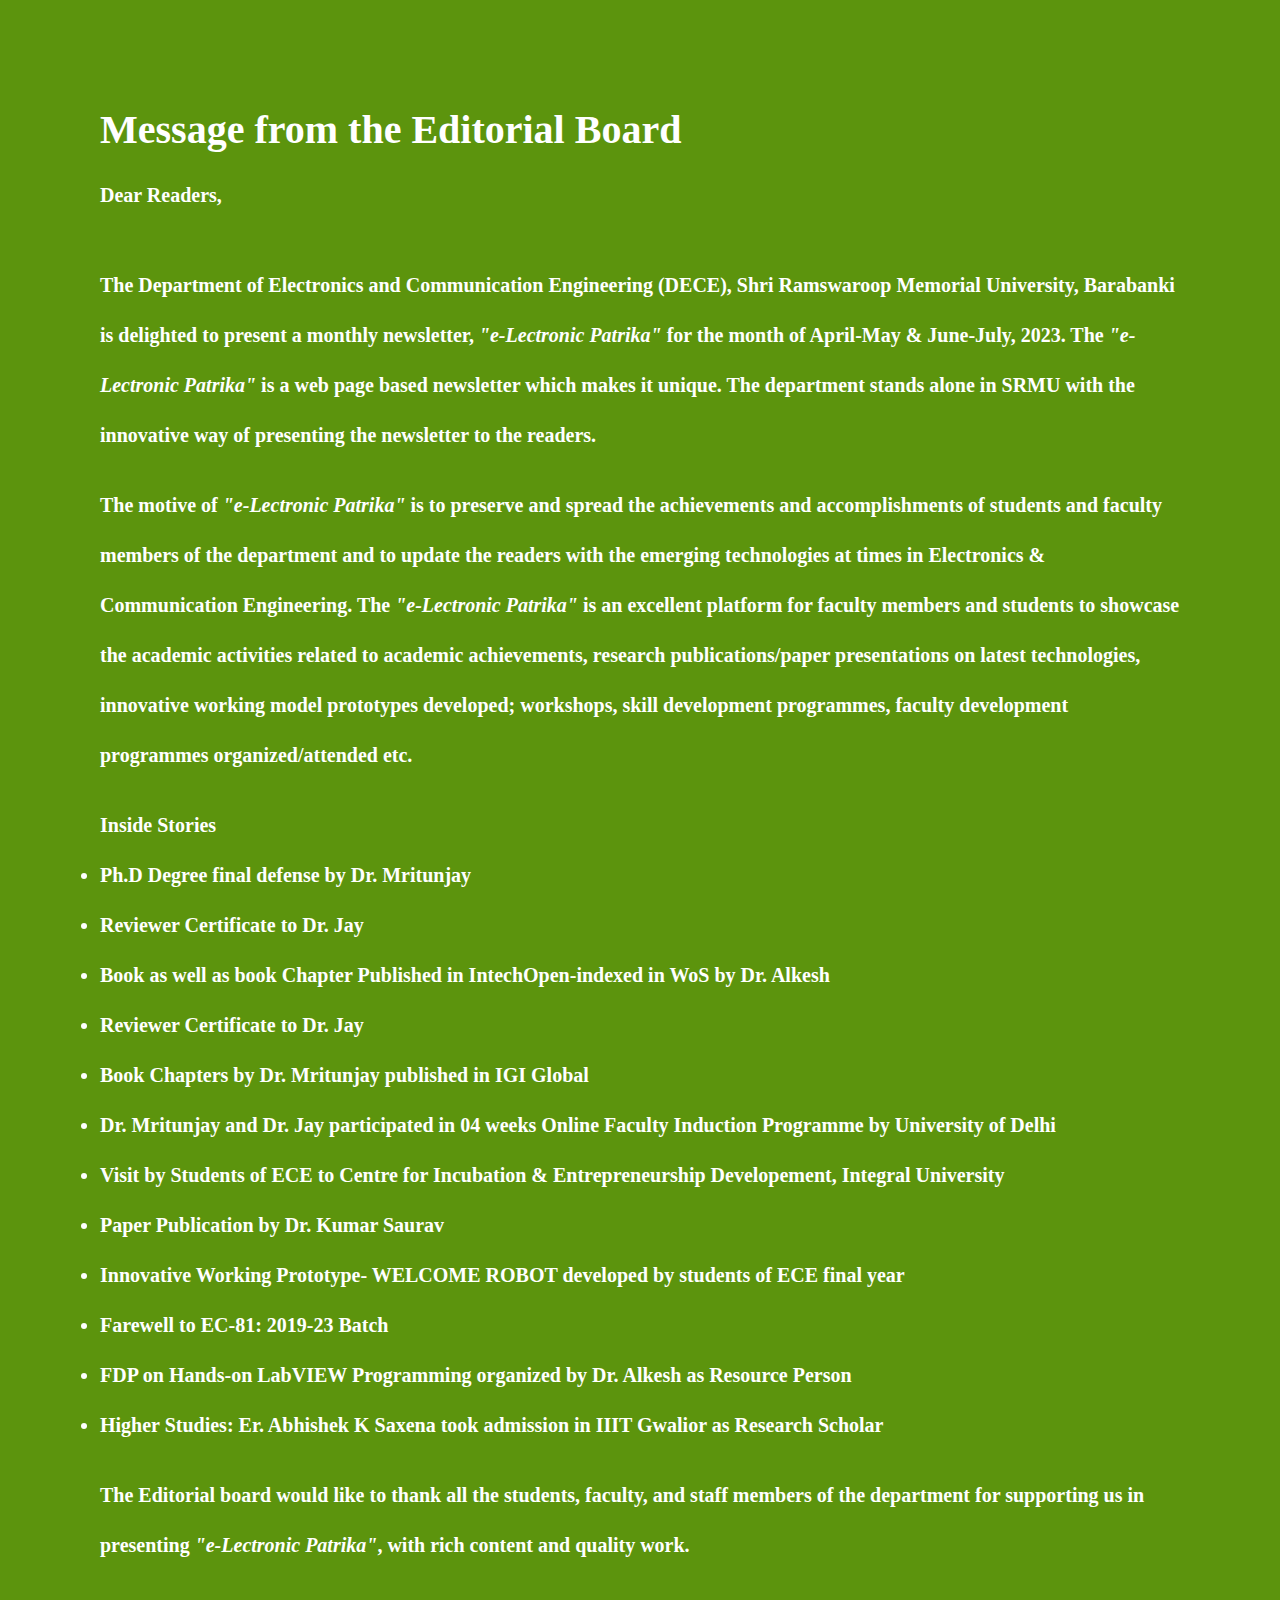
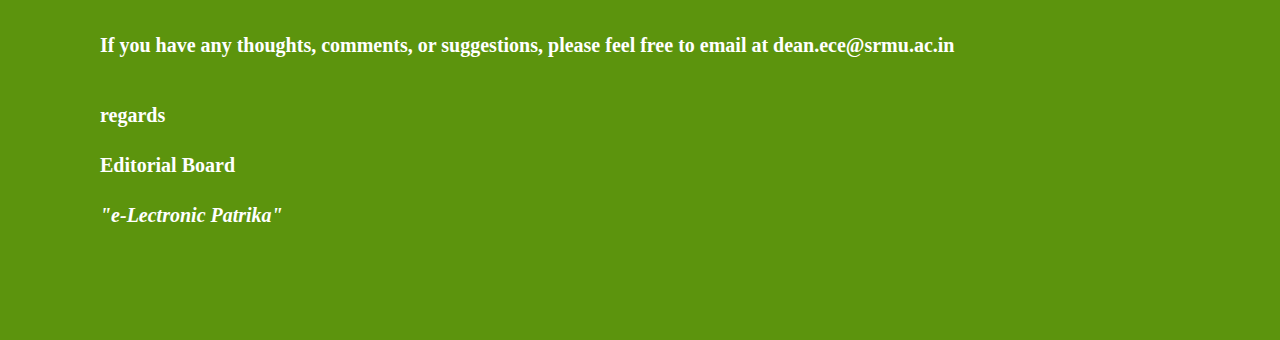
<file: desk-index.html>
<!DOCTYPE html>
<html lang="en">
  <head>
    <meta charset="UTF-8" />
    <meta http-equiv="X-UA-Compatible" content="IE=edge" />
    <meta name="viewport" content="width=device-width, initial-scale=1.0" />
    <title>Editorial Board</title>
    <link href="style.css" rel="stylesheet" />
    <link rel="stylesheet" href="queries.css" />
  </head>
  <body>
    <section>
      <div class="gallery-01-col-editordesk">
        <br />
        <h1 class="main-head-text-1">Message from the Editorial Board</h1>
        <h2 class="sub-head-text">Dear Readers,</h2>
        <br /><br />
        <h2 class="sub-head-text">
          The Department of Electronics and Communication Engineering (DECE),
          Shri Ramswaroop Memorial University, Barabanki is delighted to present
          a monthly newsletter, <em>"e-Lectronic Patrika"</em> for the month of
          April-May & June-July, 2023. The <em>"e-Lectronic Patrika"</em> is a
          web page based newsletter which makes it unique. The department stands
          alone in SRMU with the innovative way of presenting the newsletter to
          the readers.
        </h2>
        <h2 class="sub-head-text">
          The motive of <em>"e-Lectronic Patrika"</em> is to preserve and spread
          the achievements and accomplishments of students and faculty members
          of the department and to update the readers with the emerging
          technologies at times in Electronics & Communication Engineering. The
          <em>"e-Lectronic Patrika"</em> is an excellent platform for faculty
          members and students to showcase the academic activities related to
          academic achievements, research publications/paper presentations on
          latest technologies, innovative working model prototypes developed;
          workshops, skill development programmes, faculty development
          programmes organized/attended etc.
        </h2>
        <h2 class="sub-head-text">
          Inside Stories
          <ul>
            <li>Ph.D Degree final defense by Dr. Mritunjay</li>
            <li>Reviewer Certificate to Dr. Jay</li>
            <li>
              Book as well as book Chapter Published in IntechOpen-indexed in
              WoS by Dr. Alkesh
            </li>
            <li>Reviewer Certificate to Dr. Jay</li>
            <li>Book Chapters by Dr. Mritunjay published in IGI Global</li>
            <li>
              Dr. Mritunjay and Dr. Jay participated in 04 weeks Online Faculty
              Induction Programme by University of Delhi
            </li>
            <li>
              Visit by Students of ECE to Centre for Incubation &
              Entrepreneurship Developement, Integral University
            </li>
            <li>Paper Publication by Dr. Kumar Saurav</li>
            <li>
              Innovative Working Prototype- WELCOME ROBOT developed by students
              of ECE final year
            </li>
            <li>Farewell to EC-81: 2019-23 Batch</li>
            <li>
              FDP on Hands-on LabVIEW Programming organized by Dr. Alkesh as
              Resource Person
            </li>
            <li>
              Higher Studies: Er. Abhishek K Saxena took admission in IIIT
              Gwalior as Research Scholar
            </li>
          </ul>
        </h2>
        <h2 class="sub-head-text">
          The Editorial board would like to thank all the students, faculty, and
          staff members of the department for supporting us in presenting
          <em>"e-Lectronic Patrika"</em>, with rich content and quality work.
          <br /><br />
          If you have any thoughts, comments, or suggestions, please feel free
          to email at dean.ece@srmu.ac.in
        </h2>
        <h2 class="sub-head-text">
          regards<br />Editorial Board <br /><em>"e-Lectronic Patrika"</em>
        </h2>
      </div>
    </section>
  </body>
</html>
</file>
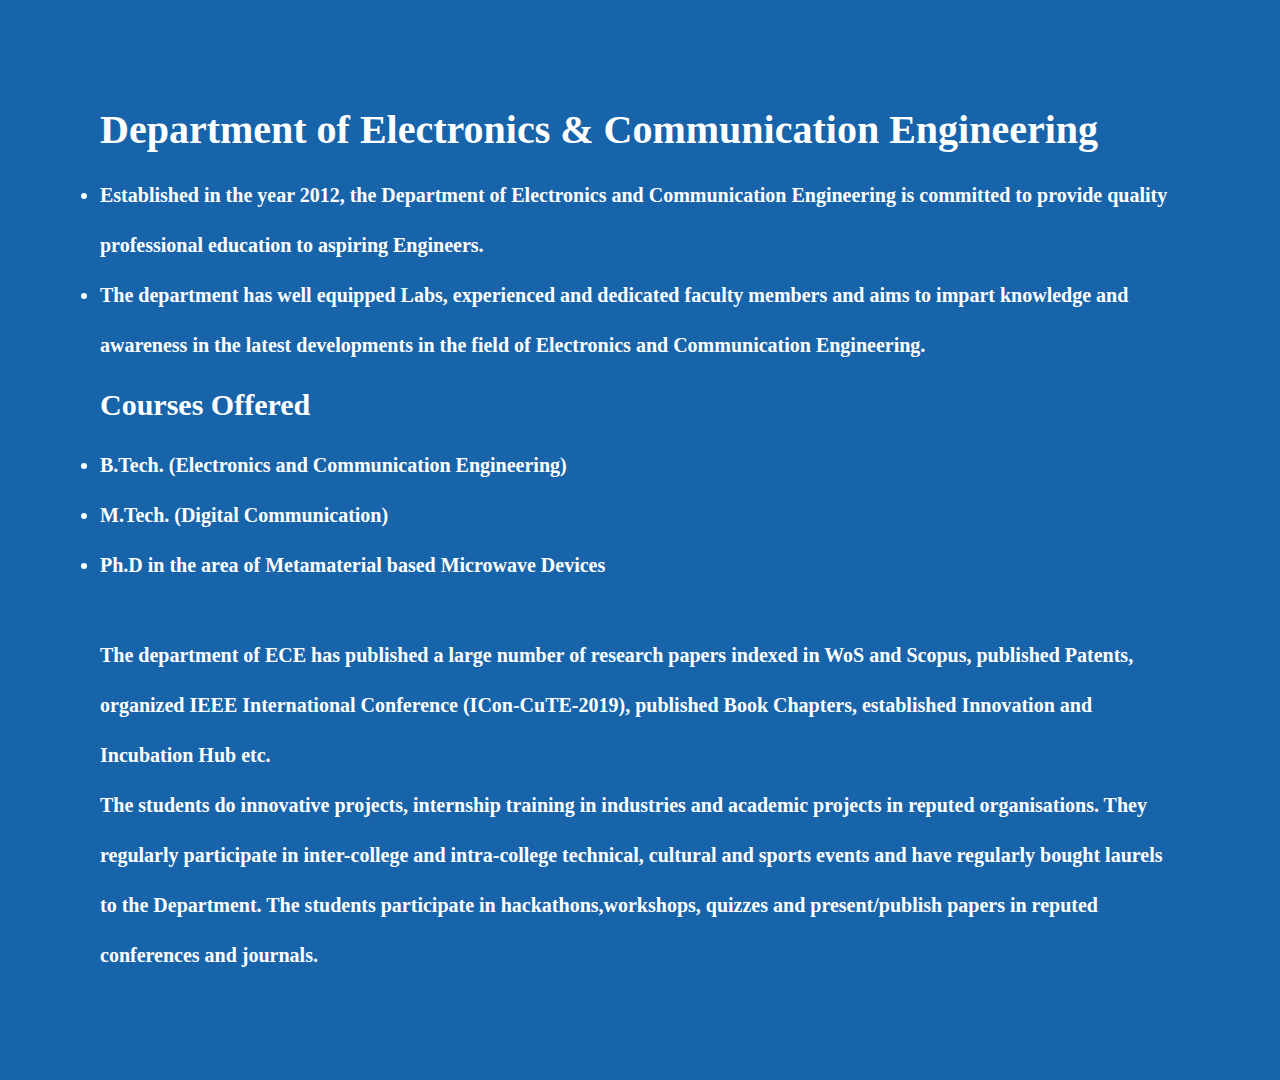
<file: ece-index.html>
<!DOCTYPE html>
<html lang="en">
  <head>
    <meta charset="UTF-8" />
    <meta http-equiv="X-UA-Compatible" content="IE=edge" />
    <meta name="viewport" content="width=device-width, initial-scale=1.0" />
    <title>Deptt. of ECE</title>
    <link href="style.css" rel="stylesheet" />
    <link rel="stylesheet" href="queries.css" />
  </head>
  <body>
    <section>
      <div class="gallery-01-col-ece">
        <br />
        <h1 class="main-head-text-1">
          Department of Electronics & Communication Engineering
        </h1>
        <h2 class="sub-head-text">
          <ul>
            <li>
              Established in the year 2012, the Department of Electronics and
              Communication Engineering is committed to provide quality
              professional education to aspiring Engineers.
            </li>
            <li>
              The department has well equipped Labs, experienced and dedicated
              faculty members and aims to impart knowledge and awareness in the
              latest developments in the field of Electronics and Communication
              Engineering.
            </li>
          </ul>
        </h2>
        <br /><br />
        <h1 class="main-head-text-2">Courses Offered</h1>
        <h2 class="sub-head-text">
          <ul>
            <li>B.Tech. (Electronics and Communication Engineering)</li>
            <li>M.Tech. (Digital Communication)</li>
            <li>Ph.D in the area of Metamaterial based Microwave Devices</li>
          </ul>
        </h2>
        <br /><br />
        <h1 class="sub-head-text">
          The department of ECE has published a large number of research papers
          indexed in WoS and Scopus, published Patents, organized IEEE
          International Conference (ICon-CuTE-2019), published Book Chapters,
          established Innovation and Incubation Hub etc. <br />The students do
          innovative projects, internship training in industries and academic
          projects in reputed organisations. They regularly participate in
          inter-college and intra-college technical, cultural and sports events
          and have regularly bought laurels to the Department. The students
          participate in hackathons,workshops, quizzes and present/publish
          papers in reputed conferences and journals.
        </h1>
      </div>
    </section>
  </body>
</html>
</file>
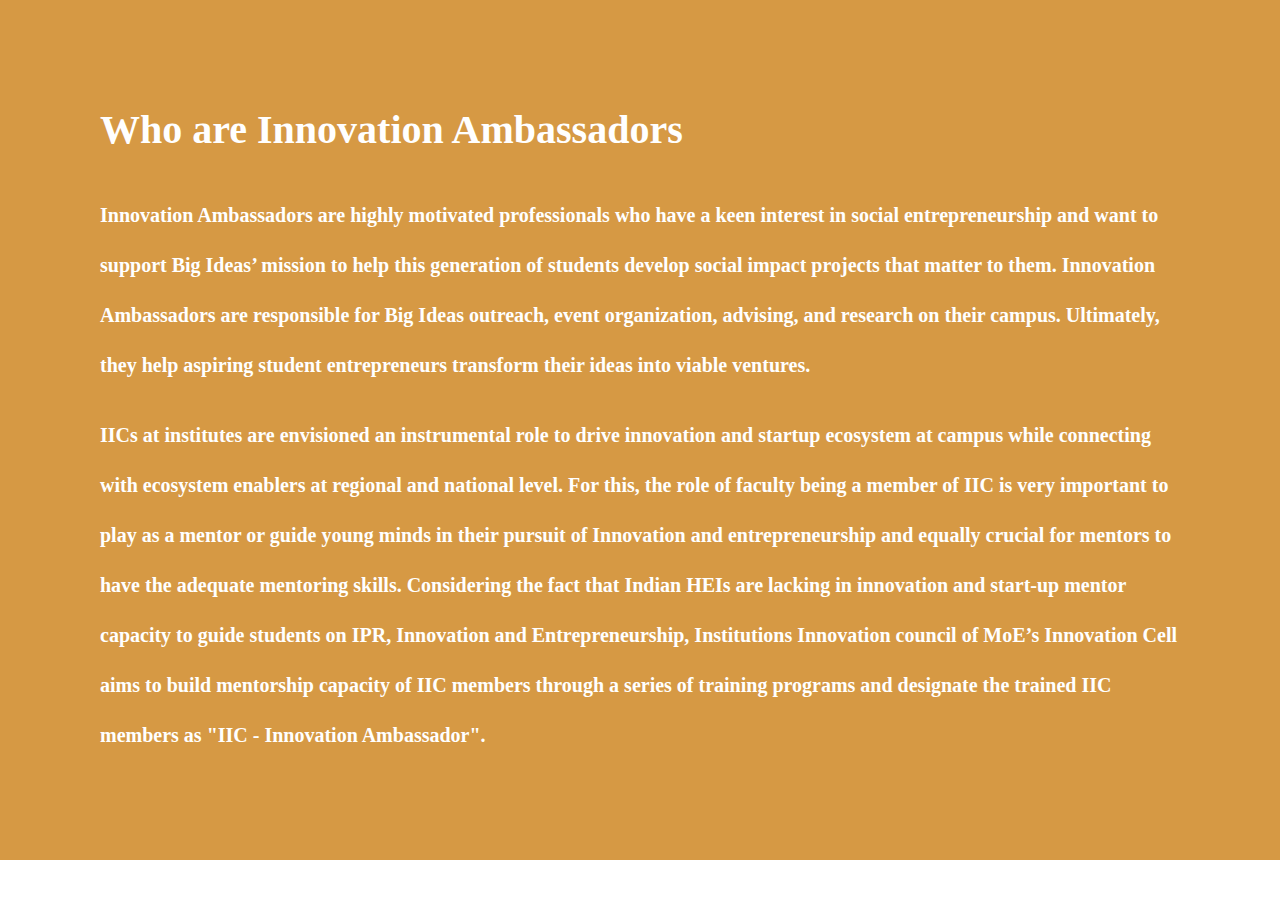
<file: innovation-index.html>
<!DOCTYPE html>
<html lang="en">
  <head>
    <meta charset="UTF-8" />
    <meta http-equiv="X-UA-Compatible" content="IE=edge" />
    <meta name="viewport" content="width=device-width, initial-scale=1.0" />
    <title>Innovation Ambassador</title>
    <link href="style.css" rel="stylesheet" />
    <link rel="stylesheet" href="queries.css" />
  </head>
  <body>
    <section>
      <div class="gallery-01-col-innovation">
        <br />
        <h1 class="main-head-text-1">Who are Innovation Ambassadors</h1>
        <br /><br />
        <h2 class="sub-head-text">
          Innovation Ambassadors are highly motivated professionals who have a
          keen interest in social entrepreneurship and want to support Big
          Ideas’ mission to help this generation of students develop social
          impact projects that matter to them. Innovation Ambassadors are
          responsible for Big Ideas outreach, event organization, advising, and
          research on their campus. Ultimately, they help aspiring student
          entrepreneurs transform their ideas into viable ventures.
        </h2>
        <h2 class="sub-head-text">
          IICs at institutes are envisioned an instrumental role to drive
          innovation and startup ecosystem at campus while connecting with
          ecosystem enablers at regional and national level. For this, the role
          of faculty being a member of IIC is very important to play as a mentor
          or guide young minds in their pursuit of Innovation and
          entrepreneurship and equally crucial for mentors to have the adequate
          mentoring skills. Considering the fact that Indian HEIs are lacking in
          innovation and start-up mentor capacity to guide students on IPR,
          Innovation and Entrepreneurship, Institutions Innovation council of
          MoE’s Innovation Cell aims to build mentorship capacity of IIC members
          through a series of training programs and designate the trained IIC
          members as "IIC - Innovation Ambassador".
        </h2>
      </div>
    </section>
  </body>
</html>
</file>
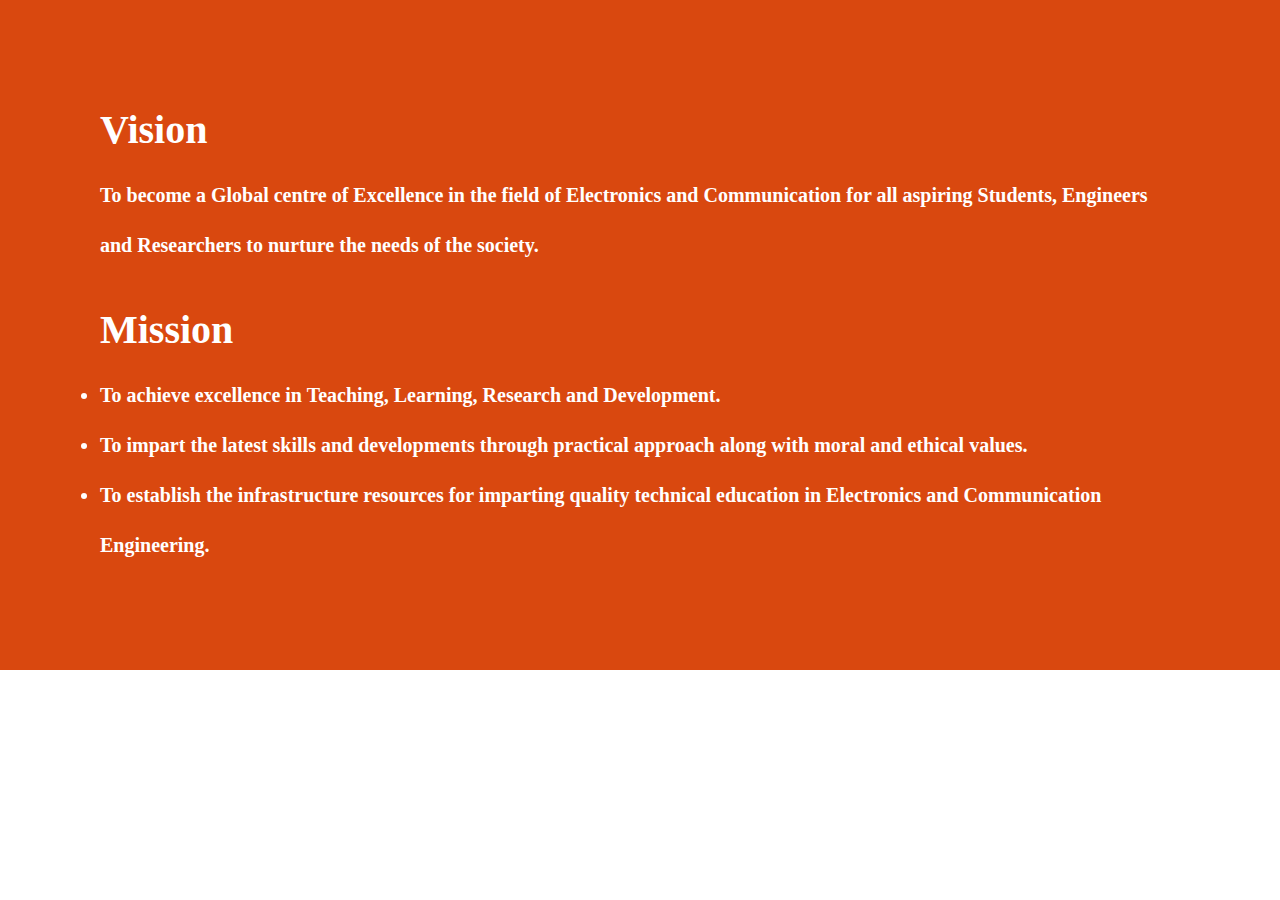
<file: vision-index.html>
<!DOCTYPE html>
<html lang="en">
  <head>
    <meta charset="UTF-8" />
    <meta http-equiv="X-UA-Compatible" content="IE=edge" />
    <meta name="viewport" content="width=device-width, initial-scale=1.0" />
    <title>Vision-Mission</title>
    <link href="style.css" rel="stylesheet" />
    <link rel="stylesheet" href="queries.css" />
  </head>
  <body>
    <section>
      <div class="gallery-01-col-vision">
        <br />
        <h1 class="main-head-text-1">Vision</h1>
        <h2 class="sub-head-text">
          To become a Global centre of Excellence in the field of Electronics
          and Communication for all aspiring Students, Engineers and Researchers
          to nurture the needs of the society.
        </h2>
        <br /><br /><br /><br />
        <h1 class="main-head-text-1">Mission</h1>
        <h2 class="sub-head-text">
          <ul>
            <li>
              To achieve excellence in Teaching, Learning, Research and
              Development.
            </li>
            <li>
              To impart the latest skills and developments through practical
              approach along with moral and ethical values.
            </li>
            <li>
              To establish the infrastructure resources for imparting quality
              technical education in Electronics and Communication Engineering.
            </li>
          </ul>
        </h2>
      </div>
    </section>
  </body>
</html>
</file>
<file: style.css>
* {
  margin: 0;
  padding: 0;
  box-sizing: border-box;
}

html {
  font-size: 62.5%;
  overflow-x: hidden;
  scroll-behavior: smooth;
}
body {
  font-family: "Montserrat", sans-serif;
  line-height: 1;
  font-weight: 400;
  overflow-x: hidden;
}

/* Main Heading*/
.logo-1,
.logo-2 {
  height: 5rem;
}
.click-srmu-logo {
  color: white;
  text-align: center;
}

.header {
  display: flex;
  align-items: center;
  justify-content: space-between;
  background-color: #192a56;
  padding: 0 4.8rem;
  height: 18rem;
  position: relative;
}
.footer {
  display: flex;
  background-color: #5c940d;
  color: white;
  height: 5rem;
  align-items: center;
  justify-content: center;
}

.main-nav-list {
  display: flex;
  list-style: none;
  align-items: center;
  gap: 4rem;
}

.main-nav-link-1:link,
.main-nav-link-1:visited,
.main-nav-link-2:link,
.main-nav-link-2:visited,
.main-nav-link-3:link,
.main-nav-link-3:visited,
.main-nav-link-4:link,
.main-nav-link-4:visited,
.main-nav-link-5:link,
.main-nav-link-5:visited,
.main-nav-link-6:link,
.main-nav-link-6:visited {
  display: inline-block;
  text-decoration: none;
  color: white;
  font-weight: 500;
  font-size: 1.5rem;
  transition: all 0.3s;
}

.main-nav-link-1:hover,
.main-nav-link-1:active {
  color: #e16d3f;
}
.main-nav-link-2:hover,
.main-nav-link-2:active {
  color: #5c940d;
}
.main-nav-link-3:hover,
.main-nav-link-3:active {
  color: aqua;
}
.main-nav-link-4:hover,
.main-nav-link-4:active {
  color: #ffc576;
}
.main-nav-link-5:hover,
.main-nav-link-5:active {
  color: #d4e6f1;
}
.main-nav-link-6:hover,
.main-nav-link-6:active {
  color: #e1c4ee;
}
.heading-primary {
  font-size: 5rem;
  line-height: 1.05;
  margin-bottom: 3.2rem;
  text-align: center;
  letter-spacing: 0.1rem;
  background-color: #192a56;
  color: white;
}
.heading-secondary {
  font-size: 3.8rem;
  line-height: 1.2;
  margin-top: 3.2rem;
  margin-bottom: 3.2rem;
  text-align: center;
  color: #192a56;
}
.heading-tertiary-1 {
  font-size: 3rem;
  line-height: 1.2;
  margin-bottom: 3.2rem;
  margin-top: 3.2rem;
  text-align: center;
  background-color: #d9480f;
  color: white;
}
.heading-tertiary-2 {
  font-size: 3rem;
  line-height: 1.2;
  margin-bottom: 3.2rem;
  margin-top: 3.2rem;
  text-align: center;
  background-color: #5c940d;
  color: white;
}
.heading-tertiary-3 {
  font-size: 3rem;
  line-height: 1.2;
  margin-bottom: 3.2rem;
  margin-top: 3.2rem;
  text-align: center;
  background-color: #cc7f15;
  color: white;
}
.heading-tertiary-4 {
  font-size: 2rem;
  line-height: 2;
  margin-bottom: 3.2rem;
  margin-top: 0.1rem;
  text-align: center;
  background-color: #d9480f;
  color: white;
}
.heading-tertiary-5 {
  font-size: 2rem;
  line-height: 2;
  margin-bottom: 3.2rem;
  margin-top: 0.1rem;
  text-align: center;
  background-color: #5c940d;
  color: white;
}
.heading-tertiary-6 {
  font-size: 2rem;
  line-height: 2;
  margin-bottom: 3.2rem;
  margin-top: 0.1rem;
  text-align: center;
  background-color: #cc7f15;
  color: white;
}
.heading-tertiary-7 {
  font-size: 3rem;
  line-height: 1.2;
  margin-bottom: 3.2rem;
  margin-top: 3.2rem;
  text-align: center;
  background-color: #2980b9;
  color: white;
}
.heading-tertiary-8 {
  font-size: 2rem;
  line-height: 2;
  margin-bottom: 3.2rem;
  margin-top: 3.2rem;
  text-align: center;
  background-color: #2980b9;
  color: white;
}
.heading-tertiary-9 {
  font-size: 3rem;
  line-height: 1.2;
  margin-bottom: 3.2rem;
  margin-top: 3.2rem;
  text-align: center;
  background-color: #8e44ad;
  color: white;
}
.heading-tertiary-10 {
  font-size: 2rem;
  line-height: 2;
  margin-bottom: 3.2rem;
  margin-top: 3.2rem;
  text-align: center;
  background-color: #8e44ad;
  color: white;
}
.heading-tertiary-11 {
  font-size: 3rem;
  line-height: 1.2;
  margin-bottom: 3.2rem;
  margin-top: 3.2rem;
  text-align: center;
  background-color: #c0392b;
  color: white;
}
.heading-tertiary-12 {
  font-size: 2rem;
  line-height: 2;
  margin-bottom: 3.2rem;
  margin-top: 3.2rem;
  text-align: center;
  background-color: #c0392b;
  color: white;
}
.heading-tertiary-13 {
  font-size: 3rem;
  line-height: 1.2;
  margin-bottom: 3.2rem;
  margin-top: 3.2rem;
  text-align: center;
  background-color: #58b19f;
  color: white;
}
.heading-tertiary-14 {
  font-size: 2rem;
  line-height: 2;
  margin-bottom: 3.2rem;
  margin-top: 3.2rem;
  text-align: center;
  background-color: #58b19f;
  color: white;
}
.heading-tertiary-15 {
  font-size: 3rem;
  line-height: 1.2;
  margin-bottom: 3.2rem;
  margin-top: 3.2rem;
  text-align: center;
  background-color: #192a56;
  color: white;
}
.heading-tertiary-16 {
  font-size: 2rem;
  line-height: 2;
  margin-bottom: 3.2rem;
  margin-top: 3.2rem;
  text-align: center;
  background-color: #192a56;
  color: white;
}

.head-letter h6 {
  font-size: 1.5rem;
}
.head-letter h5 {
  font-size: 3rem;
  margin-top: 1rem;
}
.head-letter .editor {
  font-size: 1rem;
  padding-right: 20px;
  text-align: right;
  margin-top: 0.5rem;
}
.main-head-text-1 {
  font-size: 4rem;
}
.main-head-text-2 {
  font-size: 3rem;
}

.sub-head-text {
  line-height: 5rem;
  font-size: 2rem;
  margin-top: 2rem;
}
.line-1 {
  background-color: #192a56;
  margin-top: 3.2rem;
  height: 1rem;
}
.editor-main,
.editor {
  margin-top: 1rem;
  color: #5c940d;
}
.head-letter .chief-editor {
  margin-top: 0.75rem;
  font-size: 1.1rem;
  text-align: right;
  color: white;
  margin-right: 1rem;
}
.link1 {
  text-decoration: none;
  color: #d9480f;
}
.link2 {
  text-decoration: none;
  color: #5c940d;
}
.link3 {
  text-decoration: none;
  color: #1864ab;
}
.link4 {
  text-decoration: none;
  color: #8f590f;
}
.link5 {
  text-decoration: none;
  color: #15405d;
}
.link6 {
  text-decoration: none;
  color: #633079;
}
.link7 {
  text-decoration: none;
  color: #ad3327;
}
.link8 {
  text-decoration: none;
  color: #142245;
}

.link {
  text-decoration: none;
}
.icon-alkesh {
  color: #1864ab;
}
.icon-fdp1 {
  color: #d9480f;
}
.icon-fdp2 {
  color: #5c940d;
}
.icon-fdp3 {
  color: #1b9cfc;
}
.events-dec .icon-color {
  color: #1b9cfc;
}
hr {
  border-style: none;
  border-top-style: dotted;
  border-color: grey;
  border-width: 0.5rem;
  width: 5%;
  margin-left: 47%;
  margin-top: 2rem;
  margin-bottom: 2rem;
}

/*Contents*/
.gallery-01-col-vision {
  font-family: "Montserrat", sans-serif;
  font-family: "Kalam", cursive;
  background-color: #d9480f;
  color: white;
  height: auto;
  padding: 10rem 10rem;
}
.gallery-01-col-ece {
  font-family: "Montserrat", sans-serif;
  font-family: "Kalam", cursive;
  background-color: #1864ab;
  color: white;
  height: auto;
  padding: 10rem 10rem;
}
.gallery-01-col-editordesk {
  font-family: "Montserrat", sans-serif;
  font-family: "Kalam", cursive;
  background-color: #5c940d;
  color: white;
  height: auto;
  padding: 10rem 10rem;
}
.gallery-01-col-innovation {
  font-family: "Montserrat", sans-serif;
  font-family: "Kalam", cursive;
  background-color: #d69944;
  color: white;
  height: auto;
  padding: 10rem 10rem;
}

.gallery-02-cols {
  display: flex;
  gap: 15rem;
  text-align: center;
  justify-content: center;
  font-size: 2rem;
}

.gallery-01-col {
  display: grid;
  grid-template-columns: 1fr;
  text-align: center;
  font-size: 2rem;
}
.gallery-03-cols {
  display: grid;
  grid-template-columns: repeat(3, 1fr);
  /*gap: 15rem;*/
  text-align: center;
  justify-content: center;
  font-size: 2rem;
}
.gallery-03-col {
  display: flex;
  gap: 5rem;
  text-align: center;
  justify-content: center;
  font-size: 2rem;
}

.gallery-05-cols {
  display: grid;
  grid-template-columns: repeat(5, 1fr);
  text-align: center;
  font-size: 2rem;
  margin-bottom: 2rem;
}
.gallery-06-cols {
  display: grid;
  grid-template-columns: repeat(6, 1fr);
  text-align: center;
  justify-content: center;
  font-size: 2rem;
}
.gallery-07-cols {
  display: grid;
  grid-template-columns: repeat(7, 1fr);
  text-align: center;
  justify-content: center;
  font-size: 2rem;
}
.patron-heading {
  text-align: center;
  color: #d9480f;
  font-size: 1.5rem;
  margin-bottom: 2rem;
  margin-top: 2rem;
}
.student-heading {
  text-align: center;
  color: #d9480f;
  font-size: 1rem;
  margin-bottom: 2rem;
  margin-top: 4rem;
}
.deptt-info {
  margin-top: 2rem;
  margin-bottom: 5rem;
}
.gallery-projects,
.gallery-mma {
  display: grid;
  grid-template-columns: repeat(2, 1fr);
  grid-template-rows: (2, 1fr);
  text-align: center;
  justify-content: center;
  row-gap: 2rem;
  column-gap: 2rem;
}
.gallery-visit-1 {
  display: grid;
  grid-template-columns: repeat(2, 1fr);
  grid-template-rows: (2, 1fr);
  text-align: center;
  justify-content: center;
  row-gap: 2rem;
  column-gap: 2rem;
}
.gallery--bos {
  display: grid;
  grid-template-columns: repeat(2, 1fr);
  grid-template-rows: (2, 1fr);
  text-align: center;
  justify-content: center;
  row-gap: 2rem;
  column-gap: 2rem;
}
.gallery--tday {
  display: grid;
  grid-template-columns: repeat(2, 1fr);
  grid-template-rows: (2, 1fr);
  text-align: center;
  justify-content: center;
  row-gap: 2rem;
  column-gap: 2rem;
}
.gallery-decoration-1 {
  display: grid;
  grid-template-columns: repeat(2, 1fr);
  grid-template-rows: (3, 1fr);
  text-align: center;
  justify-content: center;
  row-gap: 2rem;
  column-gap: 2rem;
}
.new-joinee {
  display: grid;
  grid-template-columns: repeat(3, 1fr);
  text-align: center;
  justify-content: center;
  row-gap: 2rem;
  column-gap: 2rem;
  margin-bottom: 4rem;
}
.fdp1-img,
.fdp2-img {
  display: flex;
  gap: 5rem;
  justify-content: center;
  margin-top: 5.4rem;
}
.img-fdp1-session {
  height: 30rem;
  width: 20rem;
  border-radius: 12px;
  box-shadow: 20px 20px 20px 10px rgb(230, 201, 190);
}
.img-fdp2-session {
  height: 20rem;
  width: 30rem;
  border-radius: 12px;
  box-shadow: 20px 20px 20px 10px rgb(188, 224, 217);
}

.img-fdp3-session {
  height: 40rem;
  width: 50rem;
  border-radius: 12px;
  box-shadow: 20px 20px 20px 10px rgb(230, 201, 190);
}

.img {
  height: 10rem;
  width: 10rem;
  border-radius: 50px;
  border: 3px solid #192a56;
  align-items: center;
}
.img-stu {
  height: 8rem;
  width: 8rem;
  border-radius: 50px;
  border: 3px solid #192a56;
}
.img-small {
  height: 5rem;
  width: 5rem;
  border-radius: 50px;
  border: 2px solid #98320b;
  position: absolute;
  margin-left: 1rem;
  margin-bottom: 2rem;
}
.img-small-2 {
  height: 5rem;
  width: 5rem;
  border-radius: 50px;
  border: 2px solid #5c940d;
  position: absolute;
  margin-left: 1rem;
}
.img-small-3 {
  height: 5rem;
  width: 5rem;
  border-radius: 50px;
  border: 2px solid #cc7f15;
  position: absolute;
  margin-left: 1rem;
}
.img-small-4 {
  height: 5rem;
  width: 5rem;
  border-radius: 50px;
  border: 2px solid #633079;
  position: absolute;
  margin-left: 1rem;
}
.img-small-6 {
  height: 5rem;
  width: 5rem;
  border-radius: 50px;
  border: 2px solid #ad3327;
  position: absolute;
  margin-left: 1rem;
}
.img-small-7 {
  height: 5rem;
  width: 5rem;
  border-radius: 50px;
  border: 2px solid #356a5f;
  position: absolute;
  margin-left: 1rem;
}
.img-small-8 {
  height: 5rem;
  width: 5rem;
  border-radius: 50px;
  border: 2px solid #142245;
  position: absolute;
  margin-left: 1rem;
}
.img-new-faculty {
  height: 10rem;
  width: 10rem;
  border-radius: 50px;
  border: 3px solid #8f590f;
  box-shadow: 10px 10px 10px 5px rgb(230, 196, 149);
}
.img-new-rscholar {
  height: 10rem;
  width: 10rem;
  border-radius: 50px;
  border: 3px solid #2980b9;
  box-shadow: 20px 20px 20px 10px rgb(222, 235, 244);
}
.gallery--seminar {
  display: grid;
  grid-template-columns: repeat(2, 1fr);
  grid-template-rows: (2, 1fr);
  text-align: center;
  justify-content: center;
  row-gap: 2rem;
  column-gap: 2rem;
}
.img-notice-sih {
  height: 80rem;
  width: 60rem;
  border-radius: 12px;
  box-shadow: 20px 20px 20px 10px rgb(222, 235, 244);
}
.small-text-2 {
  margin-bottom: 1rem;
}
.small-text-4 {
  margin-bottom: 1rem;
  text-align: right;
  margin-right: 2rem;
}

.name {
  padding-bottom: 1rem;
  padding-top: 1rem;
  color: #192a56;
}
.name-small {
  color: #1864ab;
}
.name-1 {
  padding-bottom: 0.5rem;
  padding-top: 0.5rem;
  text-align: left;
}

.events-june,
.events-july,
.events-august-1,
.events-august-3,
.events-august-4,
.events-august-5,
.events-sep,
.events-oct,
.events-nov,
.events-dec,
.events-feb {
  display: grid;
  grid-template-columns: repeat(2, 1fr);
  justify-items: center;
  align-content: center;
}
.events-august-2 {
  display: grid;
  grid-template-columns: repeat(3, 1fr);
  justify-items: center;
  align-content: center;
}

.event {
  font-size: 2rem;
  margin-top: 3.2rem;
  margin-bottom: 2rem;
  line-height: 2;
}
.event-july-pub,
.event-july-conf,
.event-july-book,
.event-july-lecture {
  font-size: 3rem;
  margin-top: 3.2rem;
  margin-bottom: 2rem;
  line-height: 2;
}
.events-june,
.event-1 {
  color: #98320b;
}
.events-oct,
.event-1 {
  color: #633079;
}
.events-july .event-1,
.events-july .event-2,
.events-july .event-4,
.events-july .event-5,
.events-july .event-6 {
  color: #2e4a07;
}
.session {
  list-style: none;
  text-decoration: none;
  color: rgb(217, 72, 15);

  font-size: 1.75rem;
  line-height: 4.25rem;
}
.events-july .session {
  list-style: none;
  text-decoration: none;
  color: #5c940d;
  font-size: 1.75rem;
  line-height: 4.25rem;
}
.award-pic {
  height: 40rem;
  width: 50rem;
  border-radius: 2%;
  box-shadow: 20px 20px 20px 10px rgb(230, 201, 190);
}
.award-1,
.award-2 {
  color: #98320b;
}
.award-ia1 {
  color: #8f590f;
}

.Paper-1,
.Paper-3,
.book-1,
.MoU-1 {
  height: 35rem;
  width: 55rem;
  border-radius: 2%;
  box-shadow: 20px 20px 20px 10px rgb(230, 201, 190);
}
.book-2,
.lecture-1 {
  box-shadow: 20px 20px 20px 10px rgb(221, 244, 190);
}
.lecture-1 {
  height: 45rem;
  width: 30rem;
  border-radius: 2%;
}
.Paper-2 {
  height: 48rem;
  width: 55rem;
  border-radius: 2%;
  box-shadow: 20px 20px 20px 10px rgb(221, 244, 190);
}
.img-project {
  height: 25rem;
  width: 28rem;
  border-radius: 5%;
  box-shadow: 20px 20px 20px 10px rgb(230, 201, 190);
  margin-top: 3rem;
}
.img-bos {
  height: 20rem;
  width: 30rem;
  border-radius: 5%;
  box-shadow: 20px 20px 20px 10px rgb(222, 235, 244);
  margin-top: 3rem;
}
.img-tday {
  height: 20rem;
  width: 30rem;
  border-radius: 5%;
  box-shadow: 20px 20px 20px 10px rgb(222, 235, 244);
  margin-top: 3rem;
}
.img-seminar {
  height: 20rem;
  width: 30rem;
  border-radius: 5%;
  box-shadow: 20px 20px 20px 10px rgb(222, 235, 244);
  margin-top: 3rem;
}
.img-visit-1 {
  height: 30rem;
  width: 50rem;
  border-radius: 5%;
  box-shadow: 20px 20px 20px 10px rgb(230, 196, 149);
  margin-top: 3rem;
  margin-bottom: 3rem;
}

.img-fdp {
  height: 30rem;
  width: 38rem;
  border-radius: 5%;
  box-shadow: 20px 20px 20px 10px rgb(221, 244, 190);
  margin-top: 3rem;
}
.gallery-fdp {
  display: grid;
  grid-template-columns: repeat(3, 1fr);
  align-items: center;
  margin-left: 8rem;
  column-gap: normal;
  column-gap: 6rem;
}
.head-event-3 {
  text-align: center;
  color: #2e4a07;
  margin-top: 1rem;
  line-height: 1.5;
  margin-bottom: 3rem;
}
.event .head-head-event-3 {
  color: #2e4a07;
  text-align: center;
}
.img-innovation-1,
.img-innovation-2 {
  height: 40rem;
  width: 50rem;
  border-radius: 5%;
  box-shadow: 20px 20px 20px 10px rgb(230, 196, 149);
}
.img-patent-1 {
  height: 30rem;
  width: 60rem;
  border-radius: 5%;
  box-shadow: 20px 20px 20px 10px rgb(222, 235, 244);
  margin-top: 10rem;
}
.img-patent-2,
.img-book-3 {
  height: 30rem;
  width: 50rem;
  border-radius: 5%;
  box-shadow: 20px 20px 20px 10px rgb(210, 180, 222);
  margin-top: 10rem;
}
.img-patent-3 {
  height: 30rem;
  width: 50rem;
  border-radius: 5%;
  box-shadow: 20px 20px 20px 10px rgb(217, 136, 128);
  margin-top: 10rem;
}
.img-patent-4 {
  height: 30rem;
  width: 50rem;
  border-radius: 5%;
  box-shadow: 20px 20px 20px 10px rgb(163, 170, 187);
  margin-top: 10rem;
}
.img-phd-1 {
  height: 40rem;
  width: 30rem;
  border-radius: 5%;
  box-shadow: 20px 20px 20px 10px rgb(210, 180, 222);
  margin-top: 0rem;
}
.img-reviewer-1 {
  height: 30rem;
  width: 50rem;
  border-radius: 5%;
  box-shadow: 20px 20px 20px 10px rgb(210, 180, 222);
  margin-top: 10rem;
}
.img-iicrmeet-1 {
  height: 30rem;
  width: 40rem;
  border-radius: 5%;
  box-shadow: 20px 20px 20px 10px rgb(230, 196, 149);
}
.img-intechopen-1,
.img-intechopen-2 {
  height: 50rem;
  width: 40rem;
  border-radius: 5%;
  box-shadow: 20px 20px 20px 10px rgb(210, 180, 222);
  margin-top: 0rem;
}
.img-youtube-1 {
  height: 40rem;
  width: 60rem;
  border-radius: 5%;
  box-shadow: 20px 20px 20px 10px rgb(210, 180, 222);
  margin-top: 0rem;
}
.img-mma {
  height: 40rem;
  width: 60rem;
  border-radius: 5%;
  box-shadow: 20px 20px 20px 10px rgb(210, 180, 222);
  margin-top: 5rem;
  margin-bottom: 5rem;
}
.img-book-4,
.img-feli-1,
.img-logo-1 {
  height: 30rem;
  width: 50rem;
  border-radius: 5%;
  box-shadow: 20px 20px 20px 10px rgb(217, 136, 128);
  margin-top: 10rem;
}
.img-fdp-1-mrai,
.img-epatent-1-jay,
.img-workshop-1-jay {
  height: 30rem;
  width: 50rem;
  border-radius: 5%;
  box-shadow: 20px 20px 20px 10px rgb(217, 136, 128);
  margin-top: 0rem;
}
.img-reviewer-2,
.img-xplore1-jay {
  height: 50rem;
  width: 40rem;
  border-radius: 5%;
  box-shadow: 20px 20px 20px 10px rgb(217, 136, 128);
  margin-top: 0rem;
}
.img-deco-1 {
  height: 30rem;
  width: 40rem;
  border-radius: 5%;
  box-shadow: 20px 20px 20px 10px rgb(217, 136, 128);
  margin-bottom: 5rem;
}
.img-workshopmrai-1 {
  height: 60rem;
  width: 50rem;
  border-radius: 5%;
  box-shadow: 20px 20px 20px 10px rgb(188, 224, 217);
  margin-top: 0rem;
}
.img-reviewermop-1 {
  height: 40rem;
  width: 50rem;
  border-radius: 5%;
  box-shadow: 20px 20px 20px 10px rgb(188, 224, 217);
  margin-top: 0rem;
}
.img-reviewermop-2 {
  height: 40rem;
  width: 50rem;
  border-radius: 5%;
  box-shadow: 20px 20px 20px 10px rgb(163, 170, 187);
  margin-top: 0rem;
}
.img-reviewer-3 {
  height: 50rem;
  width: 40rem;
  border-radius: 5%;
  box-shadow: 20px 20px 20px 10px rgb(163, 170, 187);
  margin-top: 0rem;
}
.img-phdviva-1 {
  height: 40rem;
  width: 50rem;
  border-radius: 5%;
  box-shadow: 20px 20px 20px 10px rgb(188, 224, 217);
  margin-top: 0rem;
}
.img-book-5 {
  height: 30rem;
  width: 50rem;
  border-radius: 5%;
  box-shadow: 20px 20px 20px 10px rgb(163, 170, 187);
  margin-top: 10rem;
}
.img-book-6 {
  height: 50rem;
  width: 40rem;
  border-radius: 5%;
  box-shadow: 20px 20px 20px 10px rgb(163, 170, 187);
  margin-top: 10rem;
}
.aug-event-1 {
  color: #8f590f;
  text-align: center;
}
.oct-event-1 {
  color: #633079;
  text-align: center;
}
.sep-event-1 {
  color: #15405d;
  text-align: center;
}
.events-sep-color {
  color: #15405d;
}
.events-oct-color {
  color: #633079;
}
.nov-event-1 {
  color: #ad3327;
}
.events-nov-color {
  color: #ad3327;
}
.events-dec-color {
  color: #356a5f;
}
.dec-event-1 {
  color: #356a5f;
}
.feb-event-1 {
  color: #142245;
}
.events-feb-color {
  color: #142245;
}
.visit-text {
  text-align: center;
}
</file>
<file: queries.css>
@media (max-width: 44em) {
  .logo-1,
  .logo-2 {
    height: 3rem;
    margin-right: 2rem;
  }
  .gallery-03-cols {
    align-self: auto;
  }
  .main-nav-link-1:link,
  .main-nav-link-2:link,
  .main-nav-link-3:link,
  .main-nav-link-4:link,
  .main-nav-link-5:link,
  .main-nav-link-6:link {
    font-size: 0.75rem;
  }
  .main-nav-list {
    display: flex;
    flex-direction: column;
    gap: 0.5rem;
  }
  .heading-primary {
    font-size: 2rem;
    line-height: 1.05;
  }
  .main-head-text-1,
  .main-head-text-2,
  .sub-head-text {
    font-size: 1.5rem;
    line-height: 2rem;
  }
  .img {
    height: 5rem;
    width: 5rem;
  }
  .img-stu {
    height: 5rem;
    width: 5rem;
  }
  .img-small-2,
  .img-small,
  .img-small-3,
  .img-small-4,
  .img-small-6,
  .img-small-7,
  .img-small-8 {
    height: 3rem;
    width: 3rem;
  }
  .name,
  .name-small {
    font-size: xx-small;
  }
  .heading-secondary {
    font-size: 2rem;
  }
  .heading-tertiary-1,
  .heading-tertiary-2,
  .heading-tertiary-3,
  .heading-tertiary-7,
  .heading-tertiary-9,
  .heading-tertiary-11,
  .heading-tertiary-13,
  .heading-tertiary-15 {
    font-size: 1rem;
  }
  .heading-tertiary-4,
  .heading-tertiary-5,
  .heading-tertiary-6,
  .heading-tertiary-8,
  .heading-tertiary-10,
  .heading-tertiary-12,
  .heading-tertiary-14,
  .heading-tertiary-16 {
    font-size: 0.6rem;
  }
  .head-letter h5 {
    font-size: 2rem;
  }
  .editor-main,
  .editor,
  .name-2 {
    font-size: xx-small;
  }
  .events-june,
  .events-july,
  .gallery-fdp,
  .events-august-1,
  .events-august-2,
  .events-august-3,
  .events-august-4,
  .events-august-5,
  .events-sep,
  .events-oct,
  .events-nov,
  .events-dec,
  .gallery-mma,
  .events-feb {
    grid-template-columns: 1fr;
  }

  .event {
    font-size: 1rem;
    margin-top: 1.6rem;
    margin-bottom: 1rem;
    line-height: 2;
    margin-left: 2rem;
    margin-right: 2rem;
  }
  .event-july-pub,
  .event-july-conf,
  .event-july-book,
  .event-july-lecture {
    font-size: 1.5rem;
  }
  .session {
    font-size: 1rem;
    line-height: 2rem;
  }
  .events-july .session {
    font-size: 1rem;
    line-height: 2rem;
  }
  .award-pic {
    height: 20rem;
    width: 25rem;
  }
  .Paper-1,
  .Paper-3,
  .book-1,
  .MoU-1 {
    height: 20rem;
    width: 25rem;
  }
  .Paper-2 {
    height: 24rem;
    width: 25rem;
  }
  .lecture-1 {
    height: 25rem;
    width: 20rem;
  }
  .img-project {
    height: 12rem;
    width: 14rem;
  }
  .img-bos {
    height: 15rem;
    width: 20rem;
  }
  .img-tday {
    height: 15rem;
    width: 20rem;
  }
  .img-seminar {
    height: 15rem;
    width: 20rem;
  }
  .img-fdp {
    height: 10rem;
    width: 20rem;
    margin-top: 1.5rem;
  }
  .img-fdp1-session {
    height: 20rem;
    width: 12rem;
    margin-top: 1.5rem;
  }
  .img-fdp2-session {
    height: 10rem;
    width: 15rem;
    margin-top: 1.5rem;
  }
  .img-fdp3-session {
    height: 20rem;
    width: 30rem;
    margin-top: 0rem;
  }
  .img-innovation-1,
  .img-innovation-2 {
    height: 20rem;
    width: 30rem;
  }
  .img-patent-1,
  .img-patent-2,
  .img-reviewer-1,
  .img-book-3 {
    height: 20rem;
    width: 33rem;
    margin-top: 0rem;
  }
  .img-patent-3,
  .img-patent-4 {
    height: 20rem;
    width: 30rem;
    margin-top: 0rem;
  }
  .img-phd-1 {
    height: 40rem;
    width: 30rem;
  }
  .img-iicrmeet-1 {
    height: 20rem;
    width: 30rem;
  }
  .img-notice-sih {
    height: 60rem;
    width: 35rem;
  }
  .img-intechopen-1,
  .img-intechopen-2 {
    height: 40rem;
    width: 30rem;
  }
  .img-youtube-1 {
    height: 20rem;
    width: 30rem;
  }
  .img-mma {
    height: 28rem;
    width: 32rem;
    margin-top: 1rem;
    margin-bottom: 1rem;
  }
  .img-book-4,
  .img-feli-1,
  .img-logo-1 {
    height: 25rem;
    width: 30rem;
    margin-top: 0rem;
  }
  .img-book-5 {
    height: 20rem;
    width: 35rem;
    margin-top: 0rem;
  }
  .img-book-6 {
    height: 30rem;
    width: 25rem;
    margin-top: 0rem;
  }
  .img-reviewer-2,
  .img-reviewer-3,
  .img-xplore1-jay {
    height: 40rem;
    width: 30rem;
  }
  .name-1 {
    margin-left: 1.5rem;
  }

  .head-event-3 {
    font-size: 1rem;
    text-align: center;
    margin-right: 8rem;
    margin-bottom: 0rem;
  }
  .head-head-event-3 {
    font-size: 1.5rem;
    text-align: center;
    color: #2e4a07;
  }

  .footer h2 {
    font-size: 1rem;
  }
  .gallery-02-cols,
  .gallery-03-cols {
    gap: 5rem;
  }
  .gallery-05-cols,
  .gallery-06-cols {
    grid-template-columns: repeat(3, 1fr);
    row-gap: 2rem;
  }
  .gallery-07-cols {
    grid-template-columns: repeat(4, 1fr);
    row-gap: 2rem;
  }
  .gallery--bos,
  .gallery--tday,
  .gallery--seminar {
    grid-template-columns: 1fr;
    grid-template-rows: 1fr;
  }
  .deptt-info {
    font-size: 1.5rem;
  }
  .event-6 {
    text-align: left;
  }
  .gallery-visit-1 {
    grid-template-columns: repeat(1, 1fr);
    grid-template-rows: (4, 1fr);
  }
  .gallery-decoration-1 {
    grid-template-columns: repeat(1, 1fr);
    grid-template-rows: (6, 1fr);
  }
  .img-visit-1,
  .img-deco-1 {
    height: 15rem;
    width: 30rem;
    margin-bottom: 0rem;
  }
  .img-deco-1 {
    height: 20rem;
    width: 25rem;
    margin-bottom: 0rem;
  }
  .img-fdp-1-mrai,
  .img-epatent-1-jay,
  .img-workshop-1-jay {
    height: 25rem;
    width: 30rem;
    margin-bottom: 0rem;
  }
  .img-workshopmrai-1 {
    height: 40rem;
    width: 30rem;
    margin-bottom: 0rem;
  }
  .img-reviewermop-1,
  .img-reviewermop-2,
  .img-phdviva-1 {
    height: 20rem;
    width: 30rem;
    margin-bottom: 0rem;
  }
  .new-joinee {
    grid-template-columns: repeat(1, 1fr);
  }
  .small-text-3 {
    font-size: 1rem;
  }
}
</file>
